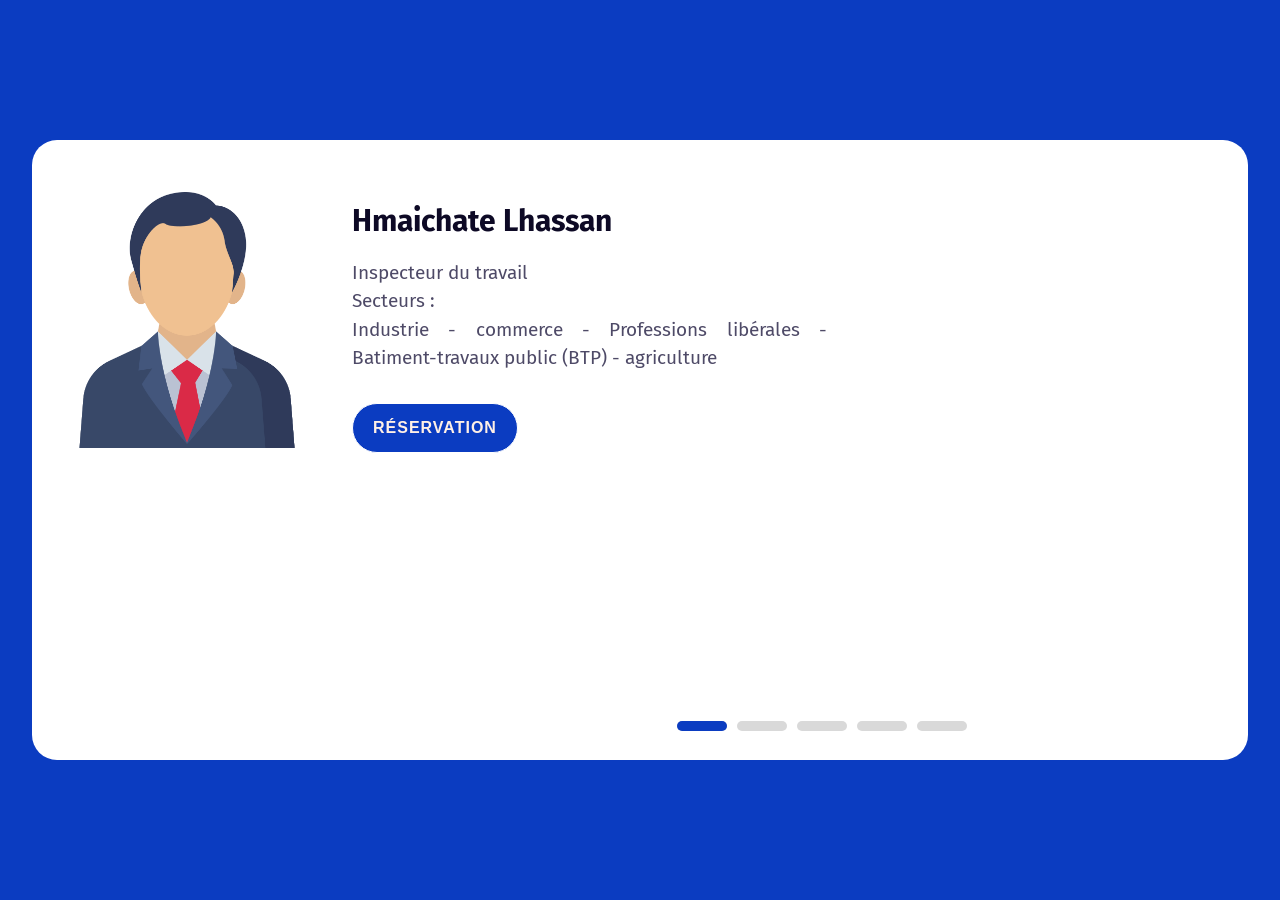
<file: profile.html>
<!DOCTYPE html>
<html lang="en" dir="ltr">

<head>
    <meta charset="utf-8">
    <title>Slider Blog Card</title>
    <link rel="stylesheet" href="css/profile.css">
</head>

<body>
    <div class="blog-card">
        <input type="radio" name="select" id="tap-1" checked>
        <input type="radio" name="select" id="tap-2">
        <input type="radio" name="select" id="tap-3">
        <input type="radio" name="select" id="tap-4">
        <input type="radio" name="select" id="tap-5">
        <input type="checkbox" id="imgTap">
        <div class="sliders">
            <label for="tap-1" class="tap tap-1"></label>
            <label for="tap-2" class="tap tap-2"></label>
            <label for="tap-3" class="tap tap-3"></label>
            <label for="tap-4" class="tap tap-4"></label>
            <label for="tap-5" class="tap tap-5"></label>
        </div>
        <div class="inner-part">
            <label for="imgTap" class="img">
          <img class="img-1" src="images/emp1.png">
        </label>
            <div class="content content-1">
                <span></span>
                <div class="title">Hmaichate Lhassan</div>
                <div class="text">Inspecteur du travail<br>Secteurs :<br>Industrie - commerce - Professions libérales - Batiment-travaux public (BTP) - agriculture</div>
                <button class="button" id="bookingButton1">Réservation</button>
            </div>

            <script>
                document.getElementById('bookingButton1').addEventListener('click', function() {
                    window.location.href = 'information.php';
                });
            </script>
        </div>
        <div class="inner-part">
            <label for="imgTap" class="img">
          <img class="img-2" src="images/emp2.png">
        </label>
            <div class="content content-2">
                <span></span>
                <div class="title">Bacher Haidari</div>
                <div class="text">Inspecteur du travail<br>Secteurs :<br> Industrie - commerce - Professions libérales - Batiment-travaux public (BTP) - agriculture</div>
                <button class="button" id="bookingButton2">Réservation</button>
            </div>
            <script>
                document.getElementById('bookingButton2').addEventListener('click', function() {
                    window.location.href = 'information.php';
                });
            </script>
        </div>
        <div class="inner-part">
            <label for="imgTap" class="img">
          <img class="img-3" src="images/emp3.png">
        </label>
            <div class="content content-3">
                <span></span>
                <div class="title">Khaija Hadada</div>
                <div class="text">Inspecteur du travail<br>Secteurs :<br> Industrie - commerce - Professions libérales - Batiment-travaux public (BTP) - agriculture</div>
                <button class="button" id="bookingButton3">Réservation</button>
            </div>
            <script>
                document.getElementById('bookingButton3').addEventListener('click', function() {
                    window.location.href = 'information.php';
                });
            </script>
        </div>



        <div class="inner-part">
            <label for="imgTap" class="img">
          <img class="img-4" src="images/emp1.png">
        </label>
            <div class="content content-4">
                <span></span>
                <div class="title">Abouelhassan Abdellatif</div>
                <div class="text">Inspecteur du travail<br>Secteurs :<br> Industrie - commerce - Professions libérales - Batiment-travaux public (BTP) - agriculture</div>
                <button class="button" id="bookingButton4">Réservation</button>
            </div>
            <script>
                document.getElementById('bookingButton4').addEventListener('click', function() {
                    window.location.href = 'information.php';
                });
            </script>
        </div>


        <div class="inner-part">
            <label for="imgTap" class="img">
          <img class="img-5" src="images/emp3.png">
        </label>
            <div class="content content-5">
                <span></span>
                <div class="title">Souad Mbarki</div>
                <div class="text">Spécialisations et compétences :<br>Inspection et surveillance - Collecte d'informations - Soutien technique - Sensibilisation et promotion - Intervention dans les conflits</div>
                <button class="button" id="bookingButton5">Réservation</button>
            </div>
            <script>
                document.getElementById('bookingButton5').addEventListener('click', function() {
                    window.location.href = 'information.php';
                });
            </script>
        </div>
    </div>

</body>

</html>
</file>
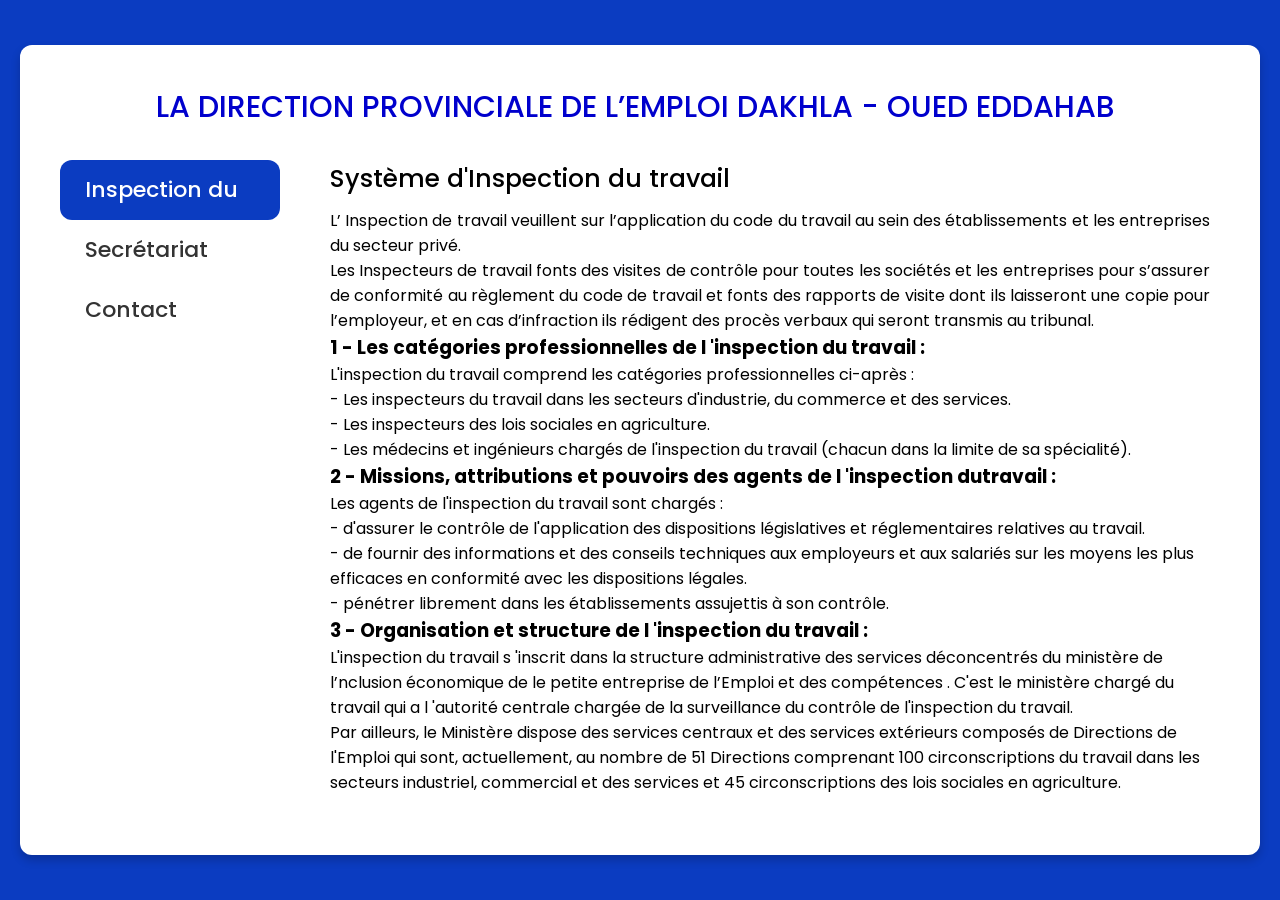
<file: readmore.html>
<!DOCTYPE html>
<!-- Website - www.codingnepalweb.com -->
<html lang="en" dir="ltr">

<head>
    <meta charset="UTF-8" />
    <title>CSS Vertical Tabs | CodingLab</title>
    <link rel="stylesheet" href="css/readmore.css" />
    <!-- Fontawesome CDN Link -->

    <meta name="viewport" content="width=device-width, initial-scale=1.0" />
</head>

<body>
    <div class="container">
        <div class="topic">La Direction Provinciale de l’Emploi Dakhla - Oued Eddahab</div>
        <div class="content">
            <input type="radio" name="slider" checked id="home" />
            <input type="radio" name="slider" id="blog" />
            <input type="radio" name="slider" id="help" />
            <input type="radio" name="slider" id="code" />
            <input type="radio" name="slider" id="about" />
            <div class="list">
                <label for="home" class="home">
            <i class="fas fa-home"></i>
            <span class="title">Inspection du travail</span>
          </label>
                <label for="blog" class="blog">
            <span class="icon"><i class="fas fa-blog"></i></span>
            <span class="title">Secrétariat</span>
          </label>
                <label for="help" class="help">
            <span class="icon"><i class="far fa-envelope"></i></span>
            <span class="title">
                Contact</span>
          </label>

                <div class="slider"></div>
            </div>
            <div class="text-content">
                <div class="home text">
                    <div class="title">Système d'Inspection du travail</div>
                    <p>L’ Inspection de travail veuillent sur l’application du code du travail au sein des établissements et les entreprises du secteur privé.<br> Les Inspecteurs de travail fonts des visites de contrôle pour toutes les sociétés et les entreprises
                        pour s’assurer de conformité au règlement du code de travail et fonts des rapports de visite dont ils laisseront une copie pour l’employeur, et en cas d’infraction ils rédigent des procès verbaux qui seront transmis au tribunal.<br>
                        <h3>1 - Les catégories professionnelles de l 'inspection du travail :</h3> L'inspection du travail comprend les catégories professionnelles ci-après :<br>- Les inspecteurs du travail dans les secteurs d'industrie, du commerce et des
                        services.
                        <br>- Les inspecteurs des lois sociales en agriculture.<br>- Les médecins et ingénieurs chargés de l'inspection du travail (chacun dans la limite de sa spécialité).<br>
                        <h3>2 - Missions, attributions et pouvoirs des agents de l 'inspection dutravail :</h3>
                        Les agents de l'inspection du travail sont chargés :<br> - d'assurer le contrôle de l'application des dispositions législatives et réglementaires relatives au travail.<br>- de fournir des informations et des conseils techniques
                        aux employeurs et aux salariés sur les moyens les plus efficaces en conformité avec les dispositions légales.
                        <br>- pénétrer librement dans les établissements assujettis à son contrôle.<br>
                        <h3>3 - Organisation et structure de l 'inspection du travail :</h3>L'inspection du travail s 'inscrit dans la structure administrative des services déconcentrés du ministère de l’nclusion économique de le petite entreprise de l’Emploi
                        et des compétences . C'est le ministère chargé du travail qui a l 'autorité centrale chargée de la surveillance du contrôle de l'inspection du travail.<br>Par ailleurs, le Ministère dispose des services centraux et des services
                        extérieurs composés de Directions de l'Emploi qui sont, actuellement, au nombre de 51 Directions comprenant 100 circonscriptions du travail dans les secteurs industriel, commercial et des services et 45 circonscriptions des lois
                        sociales en agriculture.</p>
                </div>
                <div class="blog text">
                    <div class="title">Service secrétariat</div>
                    <p>
                        <h3>Le secrétariat :</h3> Elle s’occupe de tout les travaux de la rédaction des correspondances émises par tout les services de cette délégation et répondre a tout les appelles téléphoniques ainsi le classement du courrier par un ordre
                        spécial.
                        <br>Et aussi elle rédige tous les travaux mensuels sous forme des tableaux statistiques qui sont joint à ce rapport.<br>
                        <h3>Le bureau d’ordre :</h3>Son rôle et d’organiser la transmission du courrier et son enregistrement dans des registres administratifs spécifiques pour cette tâche : un registre pour l’arrivée et un autre pour le départ.<br>
                        <h3>Le bureau des affaires du personnelle :</h3>Ce bureau et chargé pour gérer toutes les affaires des ressources humaines relevant de cette délégation : tout ce qui concerne leur situation familial comme les allocations des enfants
                        si le fonctionnaire est marié. <br>Et poursuit toutes les étapes administrative comme leur changement de poste ou de grade, leur présence leur congés et leur compétence et aptitude professionnelle.<br>
                        <h3>Guichet Taechir : </h3>La présente procedure définit le processus d’instruction d’une demande d’autorisation de travail formuleé par un employeur, personne morale ou physique pour le recrutement d’un salarié étranger au maroc conformément
                        qux dispositions juridique en vigueur
                    </p>
                </div>
                <div class="help text">
                    <div class="title">contact</div>
                    <p>
                        <h3>Responsable : </h3> Mr Sannima Zine eddine
                        <h3>Téléphone : </h3>0528897765
                        <h3>Fax :</h3>0528897765
                        <h3>Email :</h3>dre.dakhla@emploi.gov.ma
                        <h3>Adresse :</h3>Siège de la DPTIP de Dakhla Oued Eddahab Avenue Mohammed V, N°16 Hay El Massira 1, Dakhla
                        <img src="images/map.png" alt="">
                    </p>
                </div>


            </div>
        </div>
    </div>
</body>

</html>

</html>
</file>
<file: css/profile.css>
@import url("https://fonts.googleapis.com/css?family=Fira+Sans:400,500,600,700,800");
* {
    margin: 0;
    padding: 0;
    box-sizing: border-box;
}

body {
    display: flex;
    align-items: center;
    justify-content: center;
    height: 100vh;
    font-family: 'Fira Sans', sans-serif;
    background: #0b3cc1;
}

.blog-card {
    position: absolute;
    height: 620px;
    width: 95%;
    max-width: 1315px;
    margin: auto;
    border-radius: 25px;
    background: white;
}

.inner-part {
    position: absolute;
    display: flex;
    height: 360px;
    align-items: center;
    justify-content: center;
    padding: 0 25px;
}

#imgTap:checked~.inner-part {
    padding: 0;
    transition: .1s ease-in;
}

.inner-part .img {
    height: 260px;
    width: 260px;
    flex-shrink: 0;
    overflow: hidden;
    border-radius: 20px;
}

#imgTap:checked~.inner-part .img {
    height: 370px;
    width: 850px;
    z-index: 99;
    margin-top: 10px;
    transition: .3s .2s ease-in;
}

.img img {
    height: 100%;
    width: 100%;
    object-fit: cover;
    cursor: pointer;
    opacity: 0;
    transition: .6s;
}

#tap-1:checked~.inner-part .img-1,
#tap-2:checked~.inner-part .img-2,
#tap-3:checked~.inner-part .img-3,
#tap-4:checked~.inner-part .img-4,
#tap-5:checked~.inner-part .img-5 {
    opacity: 1;
    transition-delay: .2s;
}

.content {
    padding: 0 20px 0 35px;
    width: 530px;
    margin-left: 50px;
    opacity: 0;
    transition: .6s;
}

#imgTap:checked~.inner-part .content {
    display: none;
}

#tap-1:checked~.inner-part .content-1,
#tap-2:checked~.inner-part .content-2,
#tap-3:checked~.inner-part .content-3,
#tap-4:checked~.inner-part .content-4,
#tap-5:checked~.inner-part .content-5 {
    opacity: 1;
    margin-left: 0px;
    z-index: 100;
    transition-delay: .3s;
}

.content span {
    display: block;
    color: #7b7992;
    margin-bottom: 15px;
    font-size: 22px;
    font-weight: 500
}

.content .title {
    font-size: 30px;
    font-weight: 700;
    color: #0d0925;
    margin-bottom: 20px;
}

.content .text {
    color: #4e4a67;
    font-size: 19px;
    margin-bottom: 30px;
    line-height: 1.5em;
    text-align: justify;
}

.content button {
    display: inline-flex;
    padding: 15px 20px;
    border: none;
    font-size: 16px;
    text-transform: uppercase;
    color: #fff0e6;
    font-weight: 600;
    letter-spacing: 1px;
    border-radius: 50px;
    cursor: pointer;
    outline: none;
    border: 1px solid white;
    background: #0b3cc1;
}

.content button:hover {
    background: #0b3cc1;
}

.sliders {
    position: absolute;
    bottom: 25px;
    left: 65%;
    transform: translateX(-50%);
    z-index: 12;
}

#imgTap:checked~.sliders {
    display: none;
}

.sliders .tap {
    position: relative;
    height: 10px;
    width: 50px;
    background: #d9d9d9;
    border-radius: 5px;
    display: inline-flex;
    margin: 0 3px;
    cursor: pointer;
}

.sliders .tap:hover {
    background: #cccccc;
}

.sliders .tap:before {
    position: absolute;
    content: '';
    top: 0;
    left: 0;
    height: 100%;
    width: -100%;
    background: #0b3cc1;
    border-radius: 10px;
    transform: scaleX(0);
    transition: transform .6s;
    transform-origin: left;
}

input[type="radio"],
input[type="checkbox"] {
    display: none;
}

#tap-1:checked~.sliders .tap-1:before,
#tap-2:checked~.sliders .tap-2:before,
#tap-3:checked~.sliders .tap-3:before,
#tap-4:checked~.sliders .tap-4:before,
#tap-5:checked~.sliders .tap-5:before {
    transform: scaleX(1);
    width: 100%;
}
</file>
<file: css/readmore.css>
/* Google Font CDN Link */

@import url("https://fonts.googleapis.com/css2?family=Poppins:wght@200;300;400;500;600;700&display=swap");
* {
    margin: 0;
    padding: 0;
    box-sizing: border-box;
    font-family: "Poppins", sans-serif;
}

body {
    height: 100vh;
    display: flex;
    align-items: center;
    justify-content: center;
    background: #0b3cc1
}

::selection {
    background: #0b3cc1;
    color: #fff;
}

.container {
    max-width: 1484px;
    width: 100%;
    padding: 40px 50px 40px 40px;
    background: #fff;
    margin: 0 20px;
    border-radius: 12px;
    box-shadow: 0 5px 10px rgba(0, 0, 0, 0.2);
    height: 90%;
}

.container .topic {
    font-size: 30px;
    font-weight: 500;
    margin-bottom: 30px;
}

.content {
    display: flex;
    justify-content: space-between;
}

.content .list {
    display: flex;
    flex-direction: column;
    width: 20%;
    margin-right: 50px;
    position: relative;
}

.content .list label {
    height: 60px;
    font-size: 22px;
    font-weight: 500;
    line-height: 60px;
    cursor: pointer;
    padding-left: 25px;
    transition: all 0.5s ease;
    color: #333;
    z-index: 12;
}

#home:checked~.list label.home,
#blog:checked~.list label.blog,
#help:checked~.list label.help,
#code:checked~.list label.code,
#about:checked~.list label.about {
    color: #fff;
}

.content .list label:hover {
    color: #0b3cc1;
}

.content .slider {
    position: absolute;
    left: 0;
    top: 0;
    height: 60px;
    width: 100%;
    border-radius: 12px;
    background: #0b3cc1;
    transition: all 0.4s ease;
}

#home:checked~.list .slider {
    top: 0;
}

#blog:checked~.list .slider {
    top: 60px;
}

#help:checked~.list .slider {
    top: 120px;
}

#code:checked~.list .slider {
    top: 180px;
}

#about:checked~.list .slider {
    top: 240px;
}

.content .text-content {
    width: 80%;
    height: 100%;
}

.content .text {
    display: none;
}

.content .text .title {
    font-size: 25px;
    margin-bottom: 10px;
    font-weight: 500;
}

.content .text p {
    text-align: justify;
}

.content .text-content .home {
    display: block;
}

#home:checked~.text-content .home,
#blog:checked~.text-content .blog,
#help:checked~.text-content .help,
#code:checked~.text-content .code,
#about:checked~.text-content .about {
    display: block;
}

#blog:checked~.text-content .home,
#help:checked~.text-content .home,
#code:checked~.text-content .home,
#about:checked~.text-content .home {
    display: none;
}

.content input {
    display: none;
}

.text-content .help.text img {
    margin: 20px auto;
    width: 473px;
    /* Set the desired width */
    height: auto;
    /* Maintain aspect ratio */
    border: 1px solid #ddd;
    border-radius: 5px;
    box-shadow: 0 2px 4px rgba(0, 0, 0, 0.1);
}

.topic {
    font-size: 28px;
    font-weight: bold;
    text-align: center;
    color: mediumblue;
    margin-bottom: 20px;
    text-transform: uppercase;
    /* Convert text to uppercase */
}
</file>
